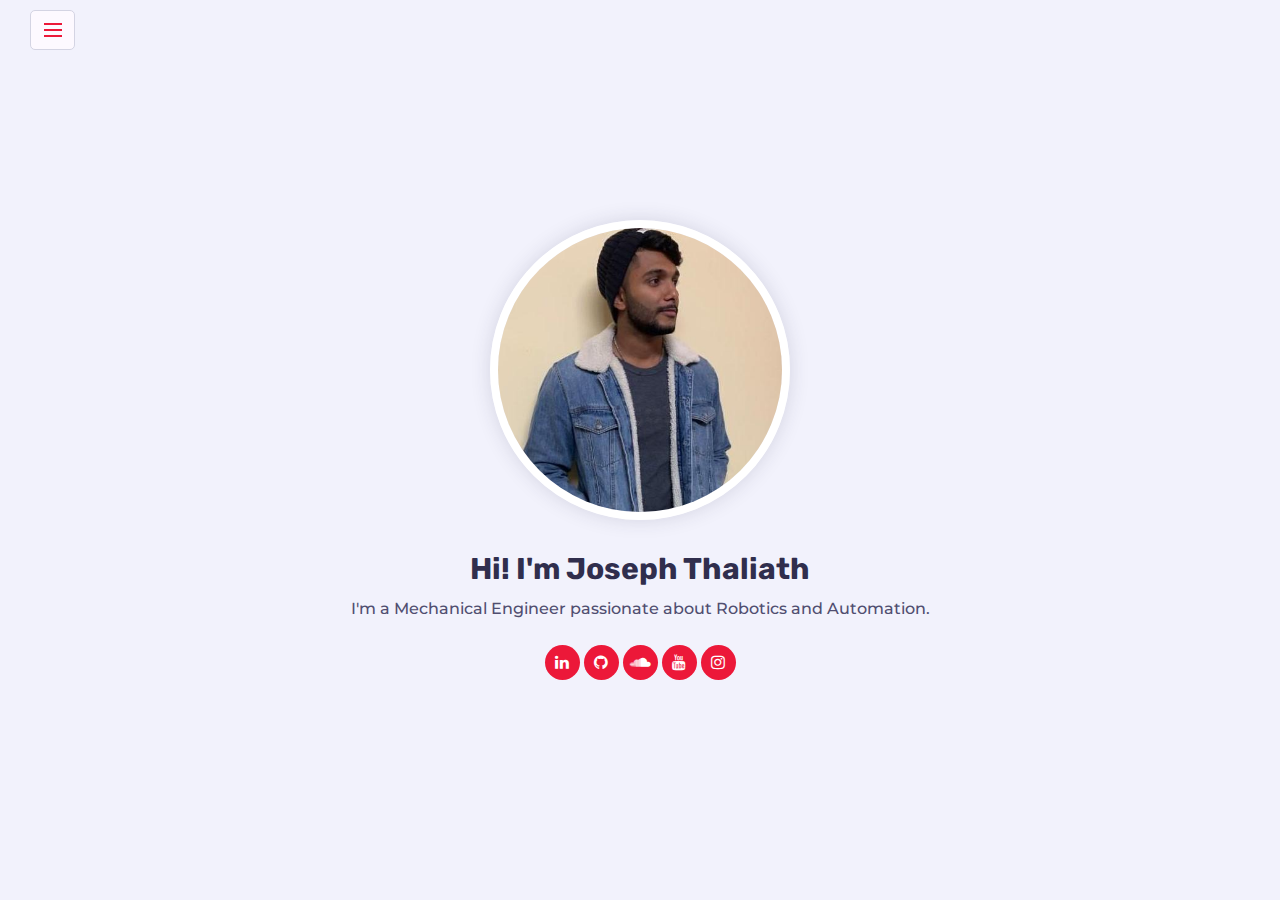
<file: index.html>
<!DOCTYPE html>
<html>
    <head>
        <meta charset = "utf-8">
        <title>JT</title>
        <link rel = "stylesheet" href ="styles.css" >
        <link rel = "stylesheet" href ="skins/pink.css" >
    </head>

    <body>
        <div class="preloader">
            <div class="loader">

            </div>
        </div>
        <!--Main Container-->
        <div class ="Main Container">
            <!--Aside-->
            <div class = "aside">
                <!--Logo-->
                <div class ="logo">
                    <a href="#">JT</a>
                </div>
                <!--Nav-Toggler-->
                <div class="nav-toggler">
                    <span></span>
                </div>
                <!--Nav-->
                <ul class ="nav">
                    <li><a href="#home" class="active"><i class="fa fa-home"></i>Home</a></li>
                    <li><a href="#about"><i class="fa fa-user"></i>About</a></li>
                    
                    <li><a href="#projects"><i class="fa fa-briefcase"></i>Projects</a></li>
                    <li><a href="#contact"><i class="fa fa-comments"></i>Contact</a></li>
                </ul>
                <div class="copyright-text">
                    &copy; 2020 
                </div>
            </div>
            <!--AsideEnd-->

            <!--Main Content-->
            <div class = "main-content">
                <!--Home Section-->
                <section class="home section active" id ="home">
                    <div class="container">
                        <div class="intro">
                            <img src="Images/26580185.jpeg" alt="profile" class="shadow-dark">
                            <h1>Hi! I'm Joseph Thaliath</h1>
                            <p>I'm a Mechanical Engineer passionate about Robotics and Automation.</p>
                            <div class="social-links">
                                <a href="https://www.linkedin.com/in/joseph-thaliath/"><i class="fa fa-linkedin"></i></a>
                                <a href="https://github.com/JosephShaju"><i class="fa fa-github"></i></a>
                                <a href="https://soundcloud.com/user-689275352"><i class="fa fa-soundcloud"></i></a>
                                <a href="https://www.youtube.com/channel/UCFtnQz5-aFuPa7hD9qIikew"><i class="fa fa-youtube"></i></a>
                                <a href="https://www.instagram.com/jamsbyjt/"><i class="fa fa-instagram"></i></a>
                                
                            </div>
                        </div>
                    </div>
                </section>
            
                <!--HomeSection End-->

                <!--About Section-->
                <section class="about section" id="about">
                    <div class="container">
                        <div class="row">
                            <div class="section-title padd-15">
                                <h2>About Me</h2>
                            </div>
                        </div>
                        <div class="row">
                            <div class="about-content padd-15">
                                <div class="row">
                                    <div class="about-text padd-15">
                                        <h3>I'm a Mechanical Engineer with a strong passion for <span>Robotics and Automation</span></h3>
                                        <p> I'm currently in my 4th-year of Mechanical Engineering at the University of Waterloo.
                                            I love tinkering with new technology and working on exciting projects that pique my interest 
                                            and enjoy every step of the design process.</p>
                                    </div>
                                </div>
                                <div class="row">
                                    <div class="personal-info padd-15">
                                        <div class="row">
                                            <div class="info-item padd-15">
                                                <p>Phone Number: <span>647-781-7615</span></p>
                                            </div>
                                            <div class="info-item padd-15">
                                                <p>Email: <span>jshaju@uwaterloo.ca</span></p>
                                            </div>
                                            <div class="info-item padd-15">
                                                <p>Status: <span>Looking for Full-time oppurtunities starting May 2021 </span></p>
                                            </div>
                                            <div class="info-item padd-15">
                                                <p>Interests: <span>Robotics and Automation</span></p>
                                            </div>
                                        </div>
                                        <div class="row">
                                            <div class="buttons padd-15">
                                                <a href="JosephF'20Package.pdf" class="btn">Download Resume</a>
                                            </div>
                                            <div class="buttons padd-15">
                                                <a href="#contact" data-section-index="1" class="btn hire-me">Hire Me</a>
                                            </div>
                                        </div>
                                    </div>
                                    <div class="skills padd-15">
                                        <div class="row">

                                            <div class ="skill-item padd-15">
                                                <h5>Python</h5>   
                                                <div class="progress">
                                                    <div class="progress-in" style="width:70%"></div>
                                                    <div class="skill-percent">55%</div>
                                                </div>
                                            </div>

                                            <div class ="skill-item padd-15">
                                                <h5>C++</h5>   
                                                <div class="progress">
                                                    <div class="progress-in"style="width:55%"></div>
                                                    <div class="skill-percent">45%</div>
                                                </div>
                                            </div>

                                            <div class ="skill-item padd-15">
                                                <h5>C#</h5>   
                                                <div class="progress">
                                                    <div class="progress-in"style="width:40%"></div>
                                                    <div class="skill-percent">40%</div>
                                                </div>
                                            </div>

                                            <div class ="skill-item padd-15">
                                                <h5>Matlab</h5>   
                                                <div class="progress">
                                                    <div class="progress-in"style="width:45%"></div>
                                                    <div class="skill-percent">45%</div>
                                                </div>
                                            </div>

                                        </div>
                                    </div>
                                </div>
                                <div class='row'>
                                    <div class="education padd-15">
                                        <h3 class="title">Education</h3>
                                        <div class="row">
                                            <div class="timeline-box padd-15">
                                                <div class="timeline shadow-dark">
                                                    <div class="timeline-item">
                                                         <div class="circle-dot"></div>
                                                        <h6 class="timeline-date">
                                                            <i class="fa fa-calendar"></i> 2016 - 2021
                                                        </h6>
                                                        <h4 class="timeline-title">BaSc. Mechanical Engineering (Mechatronics Option)</h4>
                                                        <h5 class="timeline-text">
                                                            University of Waterloo, Canada
                                                        </h5>
                                                        <p><span>Relevant Courses</span> </p>  
                                                        <div class="Courses"> - ECE 457A (Cooperative and Adpative Algorithms)</div>
                                                        <div class="Courses"> - ECE 481 (Digital Control Systems)</div>
                                                        <div class="Courses"> - MTE 325 (Microprocessor Systems and Interfacing)</div>
                                                        <div class="Courses"> - ME 360 (Introduction to Control Systems)</div>
                                                        <div class="Courses"> - ME 262 (Introduction to Microprocessors and Digital Logic)</div>
                                                        <div class="Courses"> - MTE 220 (Sensors and Instrumentation)</div>
                                                    </div>
                                                </div>
                                            </div>
                                        </div>
                                    </div>
                                    <div class="experience padd-15">
                                        <h3 class="title">Work Experience</h3>
                                        <div class="row">
                                            <div class="timeline-box padd-15">
                                                <div class="timeline shadow-dark">

                                                    <div class="timeline-item">
                                                        <div class="circle-dot"></div>
                                                        <h6 class="timeline-date">
                                                            <i class="fa fa-calendar"></i> Sept - Present
                                                        </h6>
                                                        <h4 class="timeline-title">Robotics and Automation Software Intern</h4>
                                                        <h5 class="timeline-text">
                                                            Ontario Die International Inc.
                                                        </h5> 
                                                    </div>

                                                    <div class="timeline-item">
                                                        <div class="circle-dot"></div>
                                                        <h6 class="timeline-date">
                                                            <i class="fa fa-calendar"></i> Jan - Apr 2020
                                                        </h6>
                                                        <h4 class="timeline-title">AI/Computer Vision Intern</h4>
                                                        <h5 class="timeline-text">
                                                            Eagle Vision Systems
                                                        </h5> 
                                                    </div>

                                                    <div class="timeline-item">
                                                        <div class="circle-dot"></div>
                                                        <h6 class="timeline-date">
                                                            <i class="fa fa-calendar"></i> May - Aug 2019
                                                        </h6>
                                                        <h4 class="timeline-title">Computer Vision Intern</h4>
                                                        <h5 class="timeline-text">
                                                            Ryerson University
                                                        </h5>
                                                        
                                                    </div>

                                                    <div class="timeline-item">
                                                        <div class="circle-dot"></div>
                                                        <h6 class="timeline-date">
                                                            <i class="fa fa-calendar"></i> Sept - Dec 2018
                                                        </h6>
                                                        <h4 class="timeline-title">Software Engineering Intern</h4>
                                                        <h5 class="timeline-text">
                                                           McAfee LLC
                                                        </h5>

                                                        
                                                    </div>

                                                    <div class="timeline-item">
                                                        <div class="circle-dot"></div>
                                                        <h6 class="timeline-date">
                                                            <i class="fa fa-calendar"></i> Jan - Apr 2018
                                                        </h6>
                                                        <h4 class="timeline-title">Embedded Software Intern</h4>
                                                        <h5 class="timeline-text">
                                                            Evertz Microsystems Ltd.
                                                        </h5>

                                                        
                                                    </div>

                                                    <div class="timeline-item">
                                                        <div class="circle-dot"></div>
                                                        <h6 class="timeline-date">
                                                            <i class="fa fa-calendar"></i> May - Aug 2017
                                                        </h6>
                                                        <h4 class="timeline-title">Software Intern</h4>
                                                        <h5 class="timeline-text">
                                                            World Vision Canada
                                                        </h5>
                                                        
                                                    </div>

                                                </div>
                                            </div>
                                        </div>
                                    </div>
                                </div>
                            </div>
                        </div>
                    </div>
                </section>
                <!--AboutSectionEnd-->

                <!--ProjectSection-->
                <section class="portfolio section" id="projects">
                    <div class="container">
                        <div class="row">
                            <div class="section-title padd-15">
                                <h2>Projects</h2>
                            </div>
                        </div>
                        <div class="row">
                            <div class="portfolio-filter padd-15">
                                <button type="button" class="active" data-filter="all">All</button>
                                <button type="button" data-filter="Software">Software</button>
                            </div>
                        </div>
                        <div class="row portfolio-items">

                            <div class="portfolio-item padd-15">
                                <div class="portfolio-item-inner shadow-dark">
                                    <div class="portfolio-img">
                                        <img src="Images/rpc2.png" alt="portfolio">
                                        <a href="rpc.html"></a>
                                    </div>
                                    <div class= "portfolio-info">
                                        <h4>Rock,Paper,Scissors</h4>
                                        <h5>Created a web version of Rock Paper Scissors using JavaScript and HTML/CSS
                                            Future Iteration: Peer to Peer web app.
                                        </h5>

                                    </div>
                                </div>
                            </div>


                            <div class="portfolio-item padd-15">
                                <div class="portfolio-item-inner shadow-dark">
                                    <div class="portfolio-img">
                                        <img src="Images/rsz_2autocar.png" alt="portfolio">
                                        <a href="https://github.com/JosephShaju/AutoRCCar"></a>
                                    </div>
                                    <div class= "portfolio-info">
                                        <h4>Autonomous RC Car</h4>
                                        <h5>Built a self-driving RC car to detect stop signs, traffic lights and front collision avoidance 
                                            using, Raspberry Pi, OpenCV, and Python. An Arduino was used emulate button press-actions.</h5>

                                    </div>
                                </div>
                            </div>

                            <div class="portfolio-item padd-15">
                                <div class="portfolio-item-inner shadow-dark">
                                    <div class="portfolio-img">
                                        <img src="Images/image1.jpg" alt="portfolio">
                                        <a href="https://github.com/JosephShaju/MazeSolver"></a> 
                                    </div>
                                    <div class= "portfolio-info">
                                        <h4>Maze Solver Robot</h4>
                                        <h5>Re-engineered a six-degree of freedom Stewart-Gough platform to solve a marble maze.
                                            The robot was developed to solve the maze using a phone via Bluetooth.</h5>

                                    </div>
                                </div>
                            </div>

                            <div class="portfolio-item padd-15" data-category="Software">
                                <div class="portfolio-item-inner shadow-dark">
                                    <div class="portfolio-img">
                                        <img src="Images/rsz_snapphoto.jpg" alt="portfolio">
                                        <a href="https://devpost.com/software/snapflex"></a>
                                    </div>
                                    <div class= "portfolio-info">
                                        <h4>SnapFlex</h4>
                                        <h5>Built a useful platform using the StockX API and SnapChat SDK 
                                            that provided streetwear lovers the ability to buy and sell their clothes and sell them efficiently.</h5>
                                        <div class="icon">
                                            <i class="fa fa-search"></i>
                                        </div>
                                    </div>
                                </div>
                            </div>

                            <div class="portfolio-item padd-15" data-category="Software">
                                <div class="portfolio-item-inner shadow-dark">
                                    <div class="portfolio-img">
                                        <img src="Images/rsz_amy.jpg" alt="portfolio">
                                        <a href="https://devpost.com/software/amy-assisting-mood-in-youth"></a>
                                    </div>
                                    <div class= "portfolio-info">
                                        <h4>A.M.Y</h4>
                                        <h5>A.M.Y. (Assisting Mood in Youth) is an intelligent AI chatbot 
                                            that helps you de-stress at the end of the day.
                                            A.M.Y is integrated to Facebook messenger and Alexa. </h5>

                                    </div>
                                </div>
                            </div>

                        </div>
                    </div>
                </section>

                <!---Contact-Section-->
                <section class="contact section" id="contact">
                    <div class="container">
                        <div class="row">
                            <div class="section-title padd-15">
                                <h2>Contact Me</h2>
                            </div>
                        </div>

                        <div class="row">
                            <div class="contact-info-item padd-15">
                                <div class="icon"><i class="fa fa-phone"></i></div>
                                <h4>+1 647-781-7615</h4>
                            </div>
                        
                        
                       
                            <div class="contact-info-item padd-15">
                                <div class="icon"><i class="fa fa-map-marker"></i></div>
                                <h4>Waterloo,ON</p>
                            </div>
                        

                        
                            <div class="contact-info-item padd-15">
                                <div class="icon"><i class="fa fa-envelope"></i></div>
                                <h4>jshaju@uwaterloo.ca</h4>
                            </div>
                        </div>
                        <!--ContactForm-->
                        <div class="row">
                            <form class="contact-form padd-15" action="https://formspree.io/xjvaykwl" method="POST">
                                <div class="row">
                                    <div class="form-item col-6 padd-15">
                                        <div class="form-group">
                                            <input type="text" class="form-control" placeholder="Name">
                                        </div>
                                    </div>
                                    <div class="form-item col-6 padd-15">
                                        <div class="form-group">
                                            <input type="text" name="_replyto" class="form-control" placeholder="Email">
                                        </div>
                                    </div>
                                </div>
                                <div class="row">
                                    <div class="form-item col-6 padd-15">
                                        <div class="form-group">
                                            <input type="text" class="form-control" placeholder="Subject">
                                        </div>
                                    </div>
                                </div>
                                <div class="row">
                                    <div class="form-item col-12 padd-15">
                                        <div class="form-group">
                                            <textarea class="form-control" name="message" placeholder="Message"></textarea>
                                        </div>
                                    </div>
                                </div>
                                <div class="row"></div>
                                    <div class="col-12 padd-15">
                                        <button type="submit" class="btn">Send</button> 
                                    </div>
                                </div>
                            </form>
                        </div>

                        <!--COntactFormEnd-->
                    </div>
                </section>


                <!--Contact-SectionEnd-->


            </div>
        </div>
        <!--Main Container End-->

    <!--Lightbox-->
        <div class="lightbox">
            <div class="lightbox-content">
                <div class="lightbox-close">&times;</i></div>
                <img src = "Images/rsz_2autocar.png" class="lightbox-img" onclick="gotoLink()">
                <div class="lightbox-caption">
                    <div class="caption-text"></div>   
                </div>
            </div>
            <div class="lightbox-controls">
                <div class="prev-item" onclick="prevItem()"><i class="fa fa-angle-left"></i></div>
                <div class="next-item" onclick="nextItem()"><i class="fa fa-angle-right"></i></div>
            </div>
        </div>


    <!--Template js-->
        <script src="script.js"></script>
    </body>
</html>
</file>
<file: styles.css>
@import url('https://fonts.googleapis.com/css2?family=Poppins:wght@300;400;500;600;700&display=swap');
@import url('https://fonts.googleapis.com/css2?family=Montserrat:wght@400;500;600;700&display=swap');
@import url('https://fonts.googleapis.com/css2?family=Rubik:wght@400;500;700;900&display=swap');
/*Font Awesome*/
@import url('https://stackpath.bootstrapcdn.com/font-awesome/4.7.0/css/font-awesome.min.css');

/*General Style*/
body{
    margin:0;
    line-height:1.5;
    font-size: 16px;
    font-family: 'Montserrat', sans-serif;
    font-weight:400;
}
*{
    margin:0;
    padding:0;
    outline:none;
    text-decoration:none;
    box-sizing: border-box;
}
::before,::after{
    box-sizing: border-box;
}
input,textarea,select{
    font-family: 'Montserrat', sans-serif;
}
.section{
    background-color:#f2f2fc;
    min-height: 100vh;
    display: block;
    padding:0 30px;
    position: fixed;
    width: 100%;
    left:100px;
    top:0;
    right:0;
    bottom:0;
    z-index:0;
    overflow-x: hidden;
    overflow-y: auto;
    opacity: 1;
    -webkit-transition: all 0.3s ease;
    transition: all 0.3s ease;
}
.section.back-section{
    z-index: 1;
}
.section.active{
    opacity: 1;
    z-index: 2;
    -webkit-animation: slideSection 1s ease;
    animation: slideSection 1s ease;;

}
@-webkit-keyframes slideSection{
    0%{
        -webkit-transform: translateX(100%);
        transform: translateX(100%);
    }
    100%{
        -webkit-transform: translateX(0%);
        transform: translateX(0%);
    
    }
}
@keyframes slideSection{
    0%{
        -webkit-transform: translateX(100%);
        transform: translateX(100%);
    }
    100%{
        -webkit-transform: translateX(0%);
        transform: translateX(0%);
    
    }
}
.section .container{
    padding-top:60px;
    padding-bottom:70px;
}
.section-title{
    -ms-flex: 0 0 100%;
    flex: 0 0 100%;
    max-width: 100%;
    margin-bottom: 60px;

}
.section-title h2{
    font-size:40px;
    color:#302e4d;
    font-family: 'Rubik', sans-serif;
    font-weight: 700;
    margin:0;
    position: relative;

}
.section-title h2::before{
    content:'';
    height: 4px;
    width:50px;
    position:absolute;
    top:100%;
    left:0;
    margin-top:-8px;

}
.section-title h2::after{
    content:'';
    height: 4px;
    width:25px;
    position:absolute;
    top:100%;
    left:0;

}
.row{
    display: -ms-flexbox;
    display:flex;
    -ms-flex-wrap: wrap;
    flex-wrap:wrap;
    margin-right:-15px;
    margin-left:-15px;
    position: relative;

}
.padd-15{
    padding-left:15px;
    padding-right:15px;
}
/*.main-content{
    padding-left: 270px;
    
}*/
.container{
    max-width:1100px;
    width:100%;
    margin:auto;
    
}
.shadow-dark{
    -webkit-box-shadow: 0 0 20px rgba(48,46,77,0.15);
    box-shadow: 0 0 20px rgba(48,46,77,0.15);
}
.btn{
    font-family:'Rubik',sans-serif;
    font-size:16px;
    font-weight: 500;
    padding: 12px 35px;
    color: #ffffff;
    border-radius:40px;
    -webkit-transition:all 0.3s ease;
    transition:all 0.3s ease;
    display: inline-block;
    white-space: nowrap;
    border:none;
    cursor:pointer;
}

.btn:hover{
    -webkit-transform: scale(1.05);
    transform: scale(1.05);
}
.btn2{
    font-family:'Rubik',sans-serif;
    font-size:8px;
    font-weight: 500;
    padding: 8px 20px;
    color: #ffffff;
    border-radius:10px;
    -webkit-transition:all 0.3s ease;
    transition:all 0.3s ease;
    display: inline-block;
    white-space: nowrap;
    border:none;
    cursor:pointer;
    background-color: #e8dfec;
}
.btn2:hover{
    -webkit-transform: scale(1.05);
    transform: scale(1.05);
}
.preloader{
    background-color: #222222;
    position: fixed;
    left:0;
    top:0;
    height:100%;
    width:100%;
    z-index: 150;
    display: -ms-flexbox;
    display: flex;
    -ms-flex-align:center;
    align-items: center;
    -ms-flex-pack: center;
    justify-content: center;
    -webkit-transition: all 1s ease;
    transition: all 1s ease;

}
.preloader.opacity-0{
    opacity: 0;
}
.preloader .loader{
   height:40px;
   width:40px;
   border: 4px solid #e3e3e3;
   border-radius: 50%;
   border-top:4px solid transparent;
   border-bottom:4px solid transparent;
   -webkit-animation: spin 2s linear infinite;
   animation: spin 2s linear infinite;


}
@-webkit-keyframes spin{
    0%{
        -webkit-transform: rotate(0deg);
        transform: rotate(0deg);
    }
    100%{
        -webkit-transform: rotate(360deg);
        transform: rotate(360deg);
    }
}
@keyframes spin{
    0%{
        -webkit-transform: rotate(0deg);
        transform: rotate(0deg);
    }
    100%{
        -webkit-transform: rotate(360deg);
        transform: rotate(360deg);
    }
}
.aside{
    width:270px;
    background-color: #fdf9ff;
    /*background-color: red;*/
    position: fixed;
    height: 100%;
    left:0;
    top:0;
    z-index: 10;
    border-right:1px solid #e8dfec;
    padding:30px;
    overflow-y: auto;
    -webkit-transition: all 0.3s ease;
    transition: all 0.3s ease;
}
.aside .logo{
    padding:30px 0;
}

.aside .logo a{
    font-size:40px;
    color: #302e4d;
    font-family: 'Rubik', sans-serif;
    font-weight: 700;
    text-decoration: none;
    display: inline-block;
    position:relative;
    padding:0 10px;
    line-height: 50px;
}
.aside .logo a::before{
    content:'';
    height: 20px;
    width: 20px;
    position:absolute;
    top:0;
    left:0;
}
.aside .logo a::after{
    content:'';
    height: 20px;
    width: 20px;
    position:absolute;
    bottom:0;
    right:0;
}
.aside .nav-toggler{
    height:40px;
    width:45px;
    border:1px solid #d4d4e3;
    cursor:pointer;
    position:fixed;
    left:300px;
    top:30px;
    z-index:11;
    border-radius:5px;
    background-color:#fdf9ff;
    display: none;
    -ms-flex-align: center;
    align-items: center;
    -ms-flex-pack:center;
    justify-content:center;
    -webkit-transition: all 0.3s ease;
    transition: all 0.3s ease;
}
.aside .nav-toggler span{
    height:2px;
    width:18px;
    display:inline-block;
    position: relative;
}
.aside .nav-toggler.open span{
    background-color: transparent;
}
.aside .nav-toggler span::before{
    content:'';
    height: 2px;
    width:18px;
    position:absolute;
    top:-6px;
    left:0;
}
.aside .nav-toggler.open span::before{
    -webkit-transform: rotate(45deg);
    transform: rotate(45deg);
    top:0px;
}
.aside .nav-toggler span::after{
    content:'';
    height: 2px;
    width:18px;
    position:absolute;
    top:6px;
    left:0;
}
.aside .nav-toggler.open span::after{
    -webkit-transform: rotate(-45deg);
    transform: rotate(-45deg);
    top:0px;
}
.aside .nav{
    list-style: none;
    margin:80px 0;
    padding:0;

}
.aside .nav li{
    display:block;;
}
.aside .nav li a{
    font-size: 16px;
    font-weight:600;
    color: #302e4d;
    text-decoration: none;
    line-height: 100px;
    display: block;
    border-bottom:1px solid #e8dfec;
    -webkit-transition: all 0.3s ease;
    transition: all 0.3s ease;
    text-transform: capitalize;
}
.aside .nav li a:not(.active):hover{
    padding-left: 5px;   
}
.aside .nav li a .fa{
    margin-right: 5px;
}
.aside .copyright-text{
    font-size: 13px;
    color:#7d7d7d;
}
/*Home*/
.home{
    min-height: 100vh;
    display: -ms-flexbox;
    display: flex;
}
.home .intro{
    text-align: center;
}
.home .intro img{
    height:300px;
    width: 300px;
    border-radius: 50%;
    display: inline-block;
    border:8px solid #ffffff;
}
.home .intro h1{
    font-size:30px;
    color:#302e4d;
    font-family: 'Rubik', sans-serif;
    font-weight:700;
    margin:20px 0 6px;
}
.home .intro p{
    font-size:16px;
    color:#504e70;
    font-weight:500;
    margin:0;
    line-height:22px;
}
.home .intro .social-links{
    margin-top: 25px;
}
.home .intro .social-links a{
    height: 35px;
    width: 35px;
    display:inline-block;
    text-align: center;
    line-height: 35px;
    color: #ffffff;
    margin:0;
    border-radius: 50%;
    text-decoration:none;
    -webkit-transition:all 0.3s ease;
    transition:all 0.3s ease;

}

.home .intro .social-links a:hover{
    -webkit-transform:scale(1.1);
    transform:scale(1.1);


}
.home .buttons{
    margin-top:100px;
}
.home .buttons .btn2{
    margin-right: 8px;
    margin-top:5px;
}

.about .about-content{
    -ms-flex:0 0 100%;
    flex:0 0 100%;
    max-width: 100%;
}

.about .about-content .about-text{
    -ms-flex:0 0 100%;
    flex:0 0 100%;
    max-width: 100%;
}
.about .about-content .about-text h3{
    font-size: 24px;
    margin-bottom:15px;
    font-weight: 700;
    color:#302e4d;

}
.about .about-content .about-text p{
    font-size: 16px;
    margin-bottom:25px;
    font-weight: 700;
    color:#504e70;
    margin:0;
}
.about .about-content .personal-info{
    -ms-flex:0 0 60%;
    flex:0 0 60%;
    max-width: 60%;
    margin-top:40px;

}
.about .about-content .personal-info .info-item{
    -ms-flex:0 0 50%;
    flex:0 0 50%;
    max-width: 50%;

}
.about .about-content .personal-info .info-item p{
    font-weight: 600;
    padding:10px 0;
    font-size: 16px;
    color: #302e4d;
    margin:0;
    border-bottom: 1px solid #e8dfec;
}
.about .about-content .personal-info .info-item p span{
    font-weight: 400;
    color: #504e70;
    margin-left: 4px;
    display: inline-block;
}
.about .about-content .personal-info .buttons{
    margin-top:30px;
}
.about .about-content .personal-info .buttons .btn{
    margin-right: 15px;
    margin-top:10px;
}
.about .about-content .skills{
    -ms-flex:0 0 40%;
    flex:0 0 40%;
    max-width: 40%;
    margin-top:40px;

}
.about .about-content .skills .skill-item{
    -ms-flex:0 0 100%;
    flex:0 0 100%;
    max-width: 100%;
}
.about .about-content .skills .skill-item h5{
    line-height:40px;
    font-weight:600;
    font-size: 16px;
    color:#302e4d;
    text-transform:capitalize;
    margin:0;
}
.about .about-content .skills .skill-item .progress{
    background-color:#e3e3e3;
    height:7px;
    border-radius: 4px;
    
    width:100%;
    position:relative;
}

.about .about-content .skills .skill-item{
    margin-bottom: 30px;
}
.about .about-content .skills .skill-item .progress .progress-in{
    position:absolute;
    left:0;
    top:0;
    height:100%;
    border-radius:4px;
}
.about .about-content .skills .skill-item .skill-percent{
    font-weight: 40px;
    position:absolute;
    right:0;
    top:-40px;
    font-weight:400;
}
.about .about-content .education{
    
    -ms-flex: 0 0 50%;
    flex: 0 0 50%;
    max-width: 50%;
    margin-top:30px;
}
.about .about-content .experience{
    
    -ms-flex: 0 0 50%;
    flex: 0 0 50%;
    max-width: 50%;
    margin-top:30px;
}
.about .about-content h3.title{
    margin-bottom:30px;
    font-size: 24px;
    font-weight: 700;
    color:#302e4d;
}
.about .about-content .timeline-box{
    -ms-flex: 0 0 50%;
    flex: 0 0 100%;
    max-width: 100%;
}
.about .about-content .timeline{
    background-color: #fdf9ff;
    padding: 30px 15px;
    border: 1px solid #d4d4e3;
    border-radius:10px;
    position: relative;
}
.about .about-content .timeline p span{
    font-weight: 600;
    color: #302e4d;
    margin-top: 4px;
    display: inline-block;
}
.about .about-content .timeline .timeline-item{
    position:relative;
    padding-left: 37px;
    padding-bottom:50px;
}
.about .about-content .timeline .timeline-item:last-child{
    padding-bottom:50px;
}
.about .about-content .timeline .timeline-item::before{
    content: '';
    width:1px;
    position:absolute;
    height: 100%;
    left:7px;
    top:4px;

}
.about .about-content .timeline .circle-dot{
    position: absolute;
    left:0px;
    top:4px;;
    height:15px;
    width:15px;
    left:0px;
    border-radius:50%;
}
.about .about-content .timeline .timeline-date{
    font-size:14px;
    font-weight:400;
    margin-bottom: 12px;
    color: #504e70;
}
.about .about-content .timeline .timeline-date .fa{
    margin-right: 5px;
}

.about .about-content .timeline .timeline-title{
    font-weight:700;
    font-size: 18px;
    margin-bottom: 10px;
    text-transform: capitalize;

}
.about .about-content .timeline .timeline-text{
    font-size: 16px;
    line-height: 25px;
    color: #504e70;
    margin:0;

}
.portfolio .container{
    padding-bottom:40px;
}
.portfolio .portfolio-filter{
    
    -ms-flex:0 0 100%;
    flex: 0 0 100%;
    max-width: 100%;
    text-align: center;
}
.portfolio .portfolio-filter button{
    border:none;
    background-color: transparent;
    font-size: 18px;
    font-weight:700;
    text-transform:capitalize;
    margin:0 10px;
    color: #302e4d;
    cursor: pointer;
    border-bottom: 2px solid transparent;
    white-space: nowrap;
    padding-bottom:2px;
    -webkit-transition: all 0.3s ease;
    transition: all 0.3s ease;

}
.portfolio .portfolio-item{
    margin-top:50px;
    flex:0 0 33.33%;
    max-width: 33.33%;

}

.portfolio .portfolio-item.hide{
    display:none;

}
.portfolio .portfolio-item.show{
    display:block;
    animation: showItem 0.5s ease;


}
@-webkit-keyframes showItems{
    0%{
        -webkit-transform: scale(0.8);
        transform: scale(0.8);
        opacity:0;
    }
    100%{
        -webkit-transform: scale(0.8);
        transform: scale(1);
        opacity:1;
    
    }
}
.portfolio .portfolio-item-inner {
    border:6px solid #fdf9ff;
    border-radius:10px;
    overflow:hidden;
    cursor:pointer;
    position: relative;
}

.portfolio .portfolio-item-inner .portfolio-img img{
    width: 100%;
    display: block;
}
.portfolio .portfolio-item .portfolio-info{
    position:absolute;
    left:0;
    top:0;
    background-color: rgba(0,0,0,0.8);
    height:100%;
    width:100%;
    z-index:1;
    padding:30px;
    -webkit-transition: all 0.3s ease;
    transition: all 0.3s ease;
    opacity:0;
}
.portfolio .portfolio-item-inner:hover .portfolio-info{
    opacity:1;
}
.portfolio .portfolio-item .portfolio-info h4{
    font-size:18px;
    font-weight:700;
    color:#ffffff;
    text-transform: capitalize;
    -webkit-transition: all 0.3s ease;
    transition: all 0.3s ease;
    -webkit-transform: translateX(-20px);
    transform: translateX(-20px);
    opacity:0;
}
.portfolio .portfolio-item-inner:hover .portfolio-info h4{
    opacity:1;
    -webkit-transform: translateX(0px);
    transform: translateX(0px);
}

.portfolio .portfolio-item .portfolio-info h5{
    font-size:18px;
    font-weight:300;
    color:#ffffff;
    
    -webkit-transition: all 0.3s ease;
    transition: all 0.3s ease;
    -webkit-transform: translateX(-20px);
    transform: translateX(-20px);
    opacity:0;
}
.portfolio .portfolio-item-inner:hover .portfolio-info h5{
    opacity:1;
    -webkit-transform: translateX(0px);
    transform: translateX(0px);
    
}
.portfolio .portfolio-item .portfolio-info .icon{
    height:40px;
    width:40px;
    background-color:#ffffff;
    text-align: center;
    border-radius:50%;
    position:absolute;
    right:30px;
    bottom:30px;
    opacity:0;
    -webkit-transition: all 0.3s ease;
    transition: all 0.3s ease;
    -webkit-transform: translateX(20px);
    transform: translateX(20px);
    
}
.portfolio .portfolio-item-inner:hover .portfolio-info .icon{
    opacity:1;
    -webkit-transform: translateX(0px);
    transform: translateX(0px);
}

.portfolio .portfolio-item .portfolio-info .icon .fa{
   line-height:40px;
}

/*lightbox*/
.lightbox{
    position:fixed;
    left:0;
    top:0;
    width:100%;
    height:100%;
    background-color:rgba(0,0,0,0.6);
    z-index:100;
    display:none;
    display:-ms-flexbox;
    -ms-flex-align: center;
    align-items: center;
    -ms-flex-pack: center;
    justify-content: center;
    cursor:zoom-out;


}
.lightbox.open{
    display:-ms-flexbox;
    display: flex;
}
.lightbox .lightbox-content img{
    height:auto;
    width:auto;
    max-width: width 100%;
    max-height:400px;
    cursor:pointer;
    display:block;
    padding:30px 0;
}
.lightbox .lightbox-content {
    position:relative;

}
.lightbox.open .lightbox-content{
    animation:lightboxImage .5s ease;

}
@-webkit-keyframes lightboxImage{
    0%{
        -webkit-transform: scale(0.8);
        transform: scale(0.8);
    }
    100%{
        -webkit-transform: scale(0.8);
        transform: scale(1);
    
    }
}
.lightbox .lightbox-content .lightbox-close{
    position:absolute;
    height:30px;
    width: 30px;
    top:-20px;
    right:0px;
    font-size: 32px;
    text-align: right;
    color: #ffffff;
    line-height:30px;
    cursor: pointer;

}
.lightbox .lightbox-content .lightbox-caption{
    position:absolute;
    bottom:-80px;
    left:0;
    width: 100%;
    display:-ms-flexbox;
    display:flex;
    -ms-flex-pack: space-between;
    justify-content: space-between;
    font-size: 16px;
    color:#ffffff;
    font-weight:400;
    z-index: -1;



}

.lightbox .lightbox-controls .prev-item,
.lightbox .lightbox-controls .next-item{
    position:absolute;
    height:40px;
    width:40px;
    background-color: #ffffff;
    text-align: center;
    border-radius: 50%;
    cursor: pointer;
    top:50%;
    margin-top:-20px;
    z-index:110;
    -webkit-transition:all 0.3s ease;
    transition:all 0.3s ease;

}
.lightbox .lightbox-controls .prev-item:hover,
.lightbox .lightbox-controls .next-item:hover{
    -webkit-transform: scale(1.1);
    transform: scale(1.1);
}
.lightbox .lightbox-controls .prev-item:active,
.lightbox .lightbox-controls .next-item:active{
    -webkit-transform: scale(1.1);
    transform: scale(1.1);
}
.lightbox .lightbox-controls .prev-item{
    left:30px;
}
.lightbox .lightbox-controls .next-item{
    right:30px;
}
.lightbox .lightbox-controls .prev-item .fa,
.lightbox .lightbox-controls .next-item .fa{
    font-size:32px;
    line-height: 40px;

}

.contact .contact-info-item {
    -ms-flex:0 0 33.33%;
    flex:0 0 33.33%;
    max-width: 33.33%;
    text-align:center;
}

.contact .contact-info-item .icon{
    display: inline-block;

    
    

}

.contact .contact-info-item .icon .fa{
    font-size: 40px;
}
.contact .contact-info-item h4{
    font-size: 18px;
    font-weight: 700;
    color:#302e4d;
    margin:15px 0 5px;


}
.contact .contact-form{
    -ms-flex:0 0 100%;
    flex:0 0 100%;
    max-width: 100%;
}
.contact .contact-form .col-6{
    flex:0 0 50%;
    -ms-flex:0 0 50%;
    max-width: 50%;

}
.contact .contact-form .col-12{
    flex:0 0 100%;
    -ms-flex:0 0 100%;
    max-width: 100%;

}
.contact .contact-form .form-item{
    margin-top:80px;
    margin-bottom: 2px;
    
    
}
.contact .contact-form .form-item .form-control{
    width:100%;
    height:50px;
    border-radius: 25px;
    border:1px solid #d4d4e3;
    padding:10px 25px;
    font-size:16px;   
    color:#504e70;
    -webkit-transition:all 0.3s ease;
    transition:all 0.3s ease;
    
}

.contact .contact-form .form-item .form-control:focus{
    -webkit-box-shadow: 0 0 20px rgba(48,46,77,0.15);
    box-shadow: 0 0 20px rgba(48,46,77,0.15);
}
.contact .contact-form .form-item textarea.form-control{
    height: 140px;
}

.contact .contact-form .btn{
    height: 50px;
    padding:0 50px;
}

/*responsive*/

@media(max-width:1600px){

    .section .container{
        padding-top:70px;
    }
    .aside .nav-toggler{
        display: -ms-flexbox;
        display: flex;
        left:30px;
        top:10px;
    }
    .aside .nav-toggler.open{
        left:300px;
    }
    .aside{
        left:-270px;
    }
    .aside.open{
        left: 0px;
    }
    .section{
        left:0;
    }
    .section.open{
        left:270px;
    }
    .about .about-content .personal-info .info-item p span{
        display: block;
        margin-left:0;
    }
}

@media(max-width:1113px){
    .contact .contact-form .col-6,
    .about .about-content .experience,
    .about .about-content .education,
    .about .about-content .skills,
    .about .about-content .personal-info{
        -ms-flex: 0 0 100%;
        flex: 0 0 100%;
        max-width:100%;
        
    }
    .portfolio .portfolio-filter button{
        margin-bottom:8px;
    }
}
@media(max-width:991px){
    .portfolio .portfolio-item{
        -ms-flex: 0 0 50%;
        flex: 0 0 50%;
        max-width:50%;
        
    }
}

@media(max-width:692px){
    .contact .contact-info-item,
    .portfolio .portfolio-item{
        -ms-flex: 0 0 100%;
        flex: 0 0 100%;
        max-width:100%;
        
    }
}
</file>
<file: skins/pink.css>
.aside .logo a::before{
    border-top:4px solid#ec1839;
    border-left:4px solid#ec1839;
}
.aside .logo a::after{
    border-right:4px solid#ec1839;
    border-bottom:4px solid#ec1839;
}
.contact .contact-info-item .icon .fa,
.about .about-content .about-text h3 span,
.aside .nav li a:hover{
    color:#ec1839;  
}
.portfolio .portfolio-item .portfolio-info .icon .fa,
.portfolio .portfolio-filter button.active,
.aside .nav li a.active{
    color:#ec1839;  
}

.about .about-content .timeline .circle-dot,
.about .about-content .timeline .timeline-item::before,
.about .about-content .skills .skill-item .progress .progress-in,
.btn,
.section-title h2::before,
.section-title h2::after,
.aside .nav-toggler span,   
.aside .nav-toggler span::before,
.aside .nav-toggler span::after,
.home .intro .social-links a{
    background-color: #ec1839;
}
.portfolio .portfolio-filter button.active{
    border-color:#ec1839;
}
</file>
